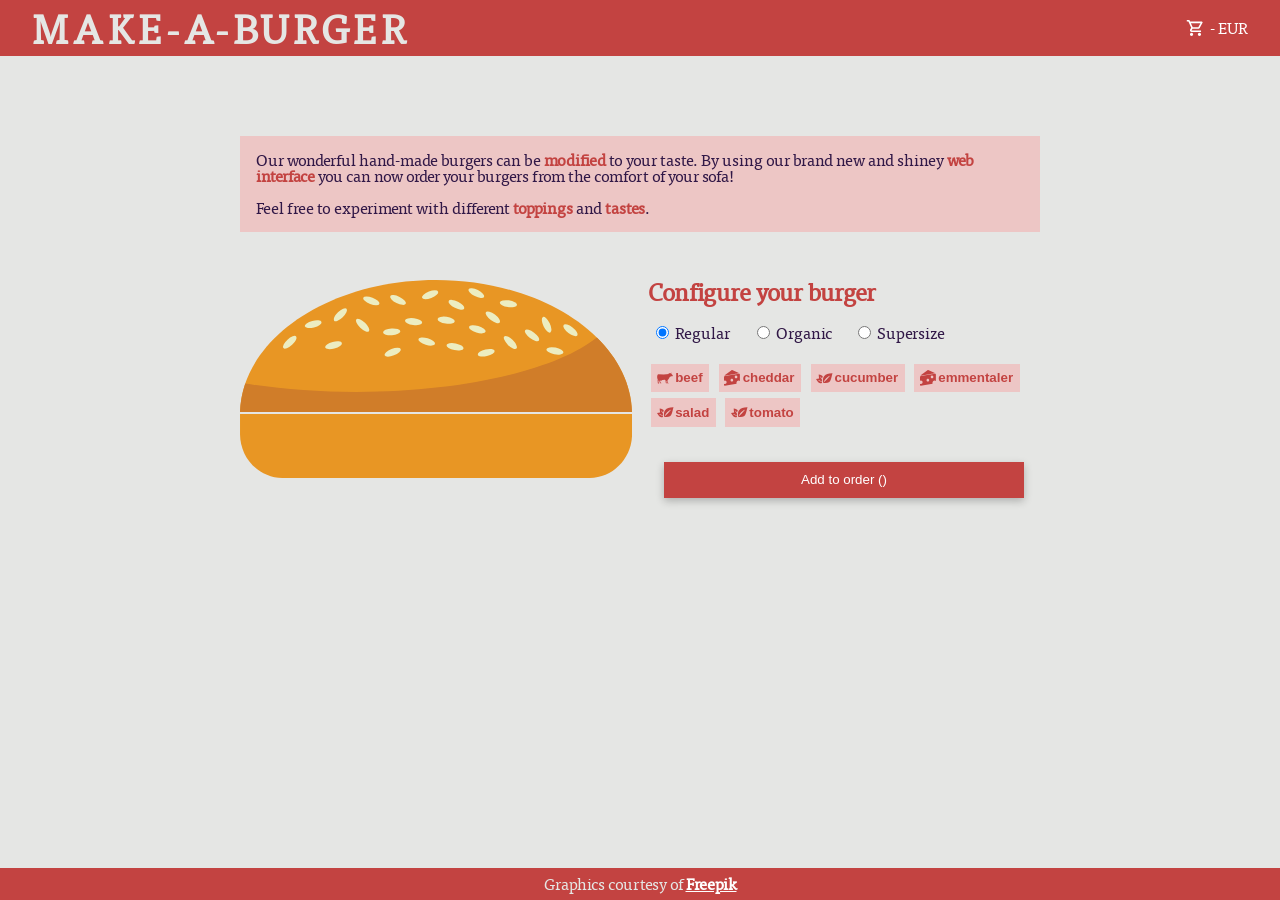
<file: MakeABurger/index.html>
<!DOCTYPE html>
<html lang="en">
<head>
  <meta charset="UTF-8">
  <meta name="viewport" content="width=device-width, initial-scale=1.0">
  <title>Make-a-Burger</title>
  <link rel="stylesheet" href="assets/css/reset.css">
  <link rel="stylesheet" href="assets/css/screen.css">
  <link rel="stylesheet" href="https://fonts.googleapis.com/css2?family=Material+Symbols+Outlined:opsz,wght,FILL,GRAD@20..48,100..700,0..1,-50..200&icon_names=delete">

  <script src="assets/js/script.js"></script>
</head>
<body>
  <header>
    <h1>Make-a-Burger</h1>
    <a id="shopping-cart" href="#">- EUR</a>
  </header>
  <main>
    <div class="introduction">
      <p>
        Our wonderful hand-made burgers can be <em>modified</em> to your taste. By using our brand new and shiney <em>web interface</em> you can now order your burgers from the comfort of your sofa!
      </p>
      <p>
        Feel free to experiment with different <em>toppings</em> and <em>tastes</em>.
      </p>
    </div>
    <section id="configure-form">
      <form>
          <figure>
            <img src="images/top-bun.svg" alt="top-bun">
            <div id="extras"></div>
            <img src="images/bottom-bun.svg" alt="bottom-bun">
          </figure>
          <div class="panel">
            <h2>Configure your burger</h2>
            <div id="types" class="input-group">
              <div>
                <input id="type-regular" type="radio" value="regular" name="type" checked>
                <label for="type-regular">Regular</label>
              </div>
              <div>
                <input id="type-organic" type="radio" value="organic" name="type">
                <label for="type-organic">Organic</label>
              </div>
              <div>
                <input id="type-supersize" type="radio" value="supersize" name="type">
                <label for="type-supersize">Supersize</label>
              </div>
            </div>
            <div id="extra-buttons" class="input-group">
              <button value="beef" class="beef" type="button">beef</button>
              <button value="cheddar"  class="cheese" type="button">cheddar</button>
              <button value="cucumber"  class="leaf" type="button">cucumber</button>
              <button value="emmentaler"  class="cheese" type="button">emmentaler</button>
              <button value="salad"  class="leaf" type="button">salad</button>
              <button value="tomato"  class="leaf" type="button">tomato</button>
            </div>
            <button id="add-burger" class="action" type="submit">Add to order ()</button>
          </div>
      </form>
    </section>

    <section id="confirm-form" class="hidden">
      <form>
        <h2>Order summary</h2>
        <table>
          <thead>
            <tr>
              <th>Burger</th>
              <th>Price</th>
              <th></th>
            </tr>
          </thead>
          <tbody>
          <!--
            <tr>
              <td>Organic burger (2x beef, 1x emmentaler)</td>
              <td>2.54EUR</td>
              <td>
                <span class="material-symbols-outlined">delete</span></td>
            </tr>
            <tr>
              <td>Supersize burger (2x gouda, 1x cucumbumer)</td>
              <td>4.24EUR</td>
              <td>
                <span class="material-symbols-outlined">delete</span>
              </td>
            </tr>
          -->
          </tbody>
          <tfoot>
            <tr>
              <td>Total</td>
              <td id="total-amount"></td>
              <td></td>
            </tr>
          </tfoot>
        </table>
        <div class="buttons">
          <button id="add-new-burger" class="action" type="button">Add another burger</button>
          <button class="action" type="submit">Confirm order</button>
        </div>
      </form>
    </section>

    <section id="success" class="hidden">
      <h2>Your order was confirmed</h2>
      <img src="images/burger-animation.gif" alt="Burger animation">
    </section>
  </main>
  <footer>
    <p>Graphics courtesy of <a href="https://www.freepik.com/">Freepik</a></p>
  </footer>
</body>

</html>
</file>
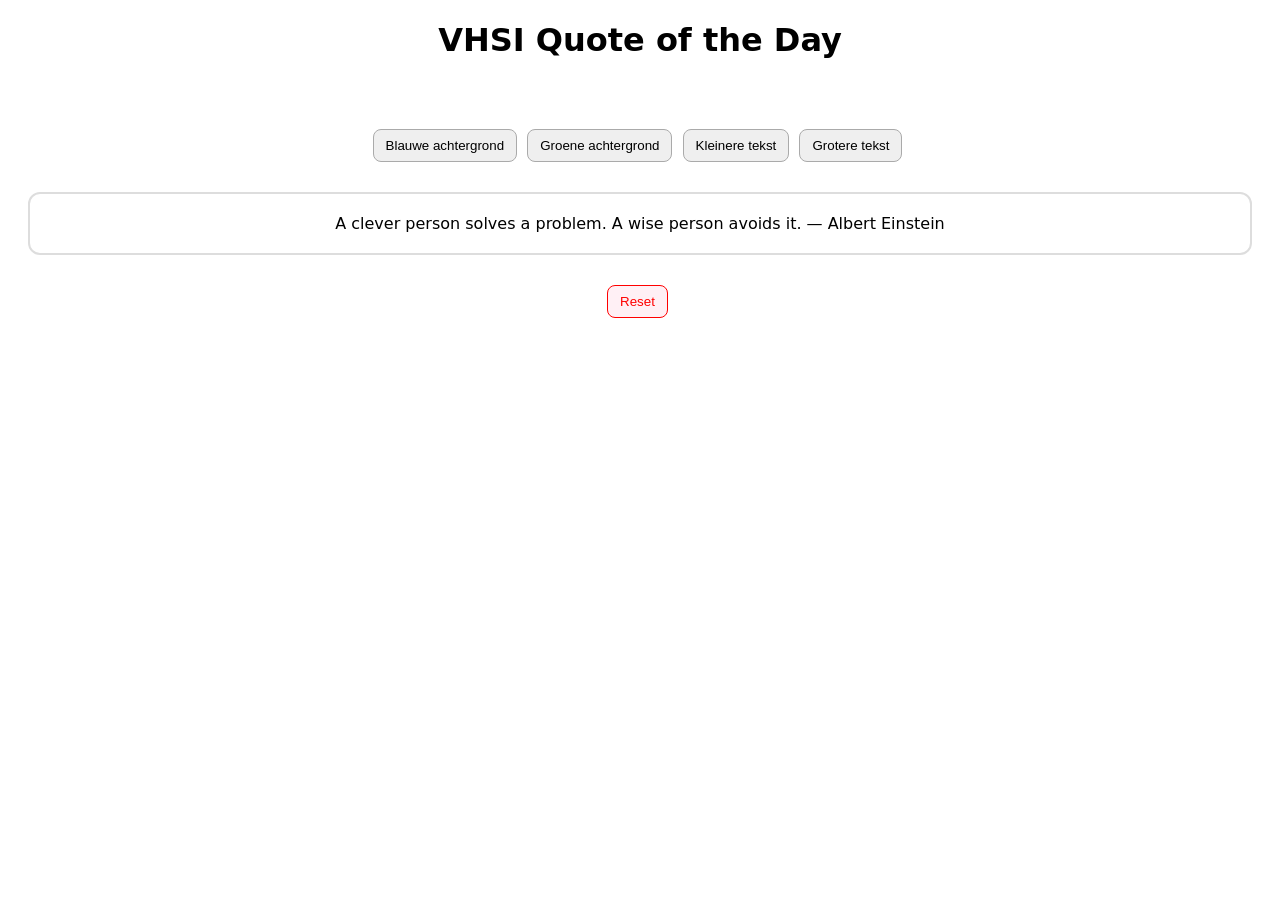
<file: maxime/les_2/start/index.html>
<!doctype html>
<html lang="nl">
<head>
    <meta charset="utf-8">
    <title>VHSI Quote of the Day</title>
    <link rel="icon" href="data:;base64,=">
    <link rel="stylesheet" href="style.css">
    <script src="vhsi-quote.js" defer></script>
</head>
<body>
    <header>
        <h1>VHSI Quote of the Day</h1>
    </header>
    <main>
        <div class="controls">
            <button class="btn blauw">Blauwe achtergrond</button>
            <button class="btn groen">Groene achtergrond</button>
            <button class="btn kleiner">Kleinere tekst</button>
            <button class="btn groter">Grotere tekst</button>
        </div>

        <div class="quote">
            A clever person solves a problem. A wise person avoids it. — Albert Einstein
        </div>

        <button class="btn reset">Reset</button>
    </main>
</body>
</html>
</file>
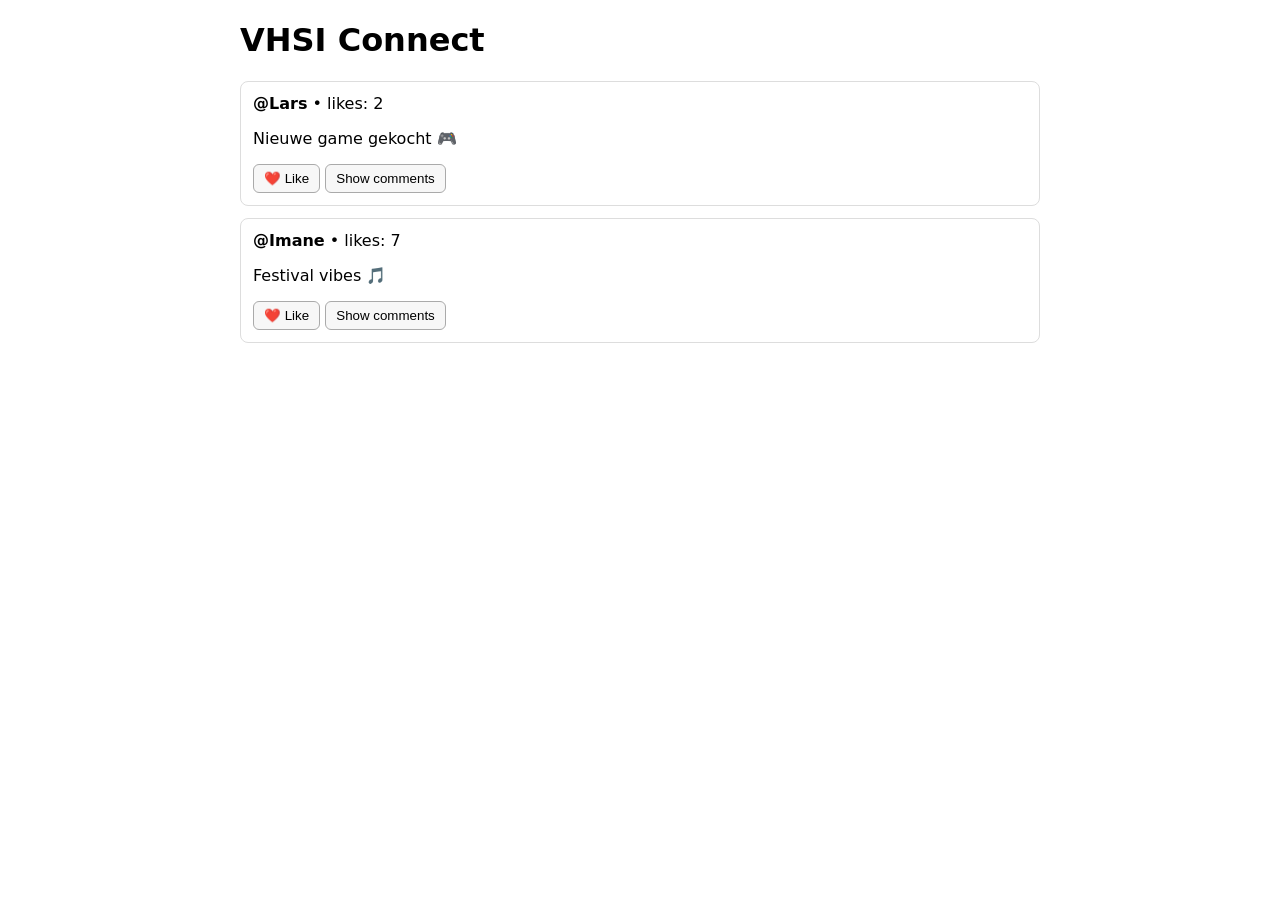
<file: maxime/javascript/Les 1/einde/index.html>
<!doctype html>
<html>
<head>
    <meta charset="utf-8">
    <title>Social Posts</title>
    <link rel="icon" href="data:;base64,=">
    <link rel="stylesheet" href="style.css">
    <script src="vhsi-connect.js" defer></script>
</head>
<body>
    <div class="container">
        <h1>VHSI Connect</h1>
        <div id="feed"></div>
    </div>
</body>
</html>
</file>
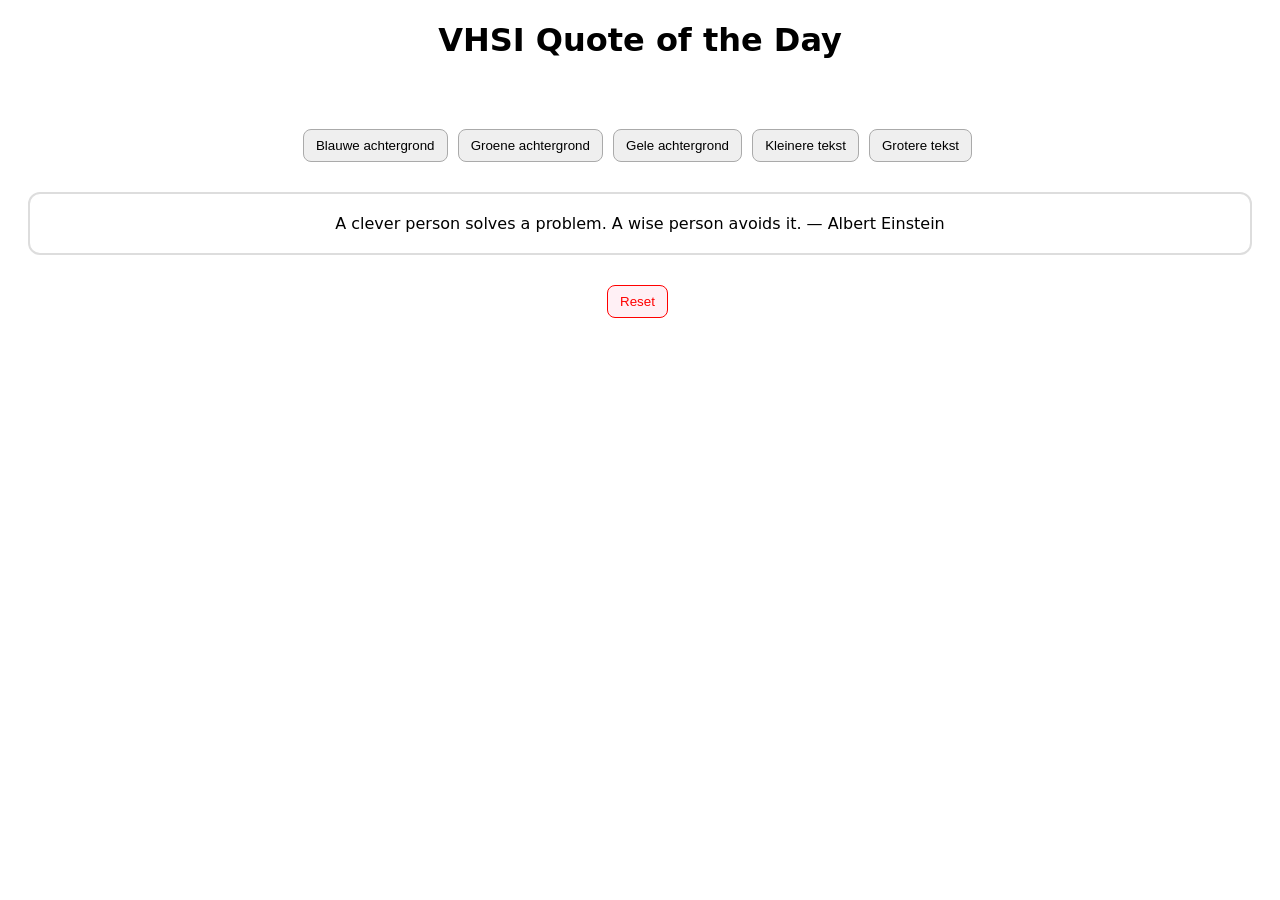
<file: maxime/javascript/Les 2/einde/index.html>
<!doctype html>
<html lang="nl">
<head>
    <meta charset="utf-8">
    <title>VHSI Quote of the Day</title>
    <link rel="icon" href="data:;base64,=">
    <link rel="stylesheet" href="style.css">
    <script src="vhsi-quote.js" defer></script>
</head>
<body>
    <header>
        <h1>VHSI Quote of the Day</h1>
    </header>
    <main>
        <div class="controls">
            <button class="btn" data-action="kleur" data-value="lightblue">Blauwe achtergrond</button>
            <button class="btn" data-action="kleur" data-value="lightgreen">Groene achtergrond</button>
            <button class="btn" data-action="kleur" data-value="yellow">Gele achtergrond</button>
            <button class="btn" data-action="grootte" data-value="-2">Kleinere tekst</button>
            <button class="btn" data-action="grootte" data-value="4">Grotere tekst</button>
        </div>

        <div class="quote">
            A clever person solves a problem. A wise person avoids it. — Albert Einstein
        </div>

        <button class="btn reset" data-action="reset">Reset</button>
    </main>
</body>
</html>
</file>
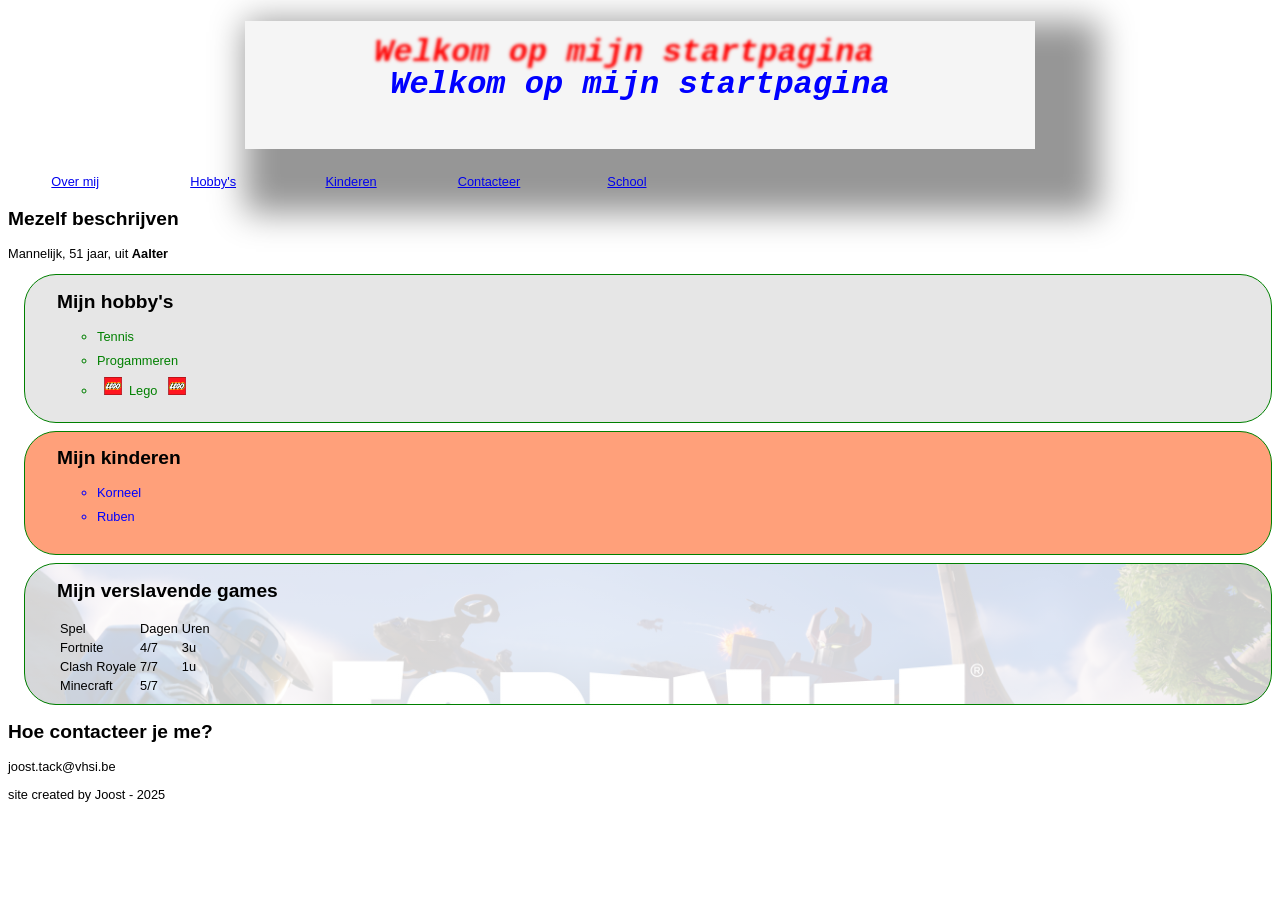
<file: Css/start.html>
<!DOCTYPE html>
<html>
    <!--
    Naast html bestaat er ook een MarkDown editor
    -->
<head>
    <title>Mijn startpagina</title>
    <link rel="stylesheet" href="assets/css/opmaak.css"><!--link naar een externe css file = best practice-->
</head>
<body>
    <header>
        <h1><em>Welkom op mijn startpagina</em></h1>
        <nav>
            <a href="#over">Over mij</a><!-- # binnen de pagina-->
            <a href="#hobby">Hobby's</a>
            <a href="#kinderen">Kinderen</a>
            <a href="#contact">Contacteer</a>
            <a href="http://www.vhsi.be">School</a>
        </nav>
    </header>
    <main>
    <section id="over">
        <h2>Mezelf beschrijven</h2>
        <p>Mannelijk, 51 jaar, uit <strong>Aalter</strong></p><!--strong gebruiken en niet de b-->
    </section>
    <section>
        <article class="hobby" id="hobby">
            <h2>Mijn hobby's</h2>
            <ul><!--unsorted list (bullet), ol (nummers)-->
                <li>Tennis</li><!--list items-->
                <li>Progammeren</li>
                <li class="lego">Lego
                    <img src="assets/images/lego.png" alt="lego logo" width="30px" >
                    <!--best een relatief pad en geen absoluut met c:/... -->
                </li>
            </ul>
        </article>
        <article class="kinderen" id="kinderen">
            <h2>Mijn kinderen</h2>
            <ul>
                <li>Korneel</li>
                <li>Ruben</li>
            </ul>
        </article>
        <article class="games" id="games">
            <h2>Mijn verslavende games</h2>
            <div><!--blok waar je geen semantic tag voor hebt-->
            <table>
                <thead> <!--rij titel-->
                    <tr>
                        <td>Spel</td>
                        <td>Dagen</td>
                        <td>Uren</td>
                    </tr>
                </thead>
                <tr>
                    <td>Fortnite</td><!--td table data-->
                    <td>4/7</td>
                    <td>3u</td>
                </tr>
                <tr>
                    <td>Clash Royale</td>
                    <td>7/7</td>
                    <td>1u</td>
                </tr>
                <tr>
                    <td>Minecraft</td>
                    <td>5/7</td>
                    
                </tr>
            </table>
            </div>
        </article>
        </section>
    <section id="contact"><!--id is de naam-->
        <h2>Hoe contacteer je me?</h2>
        <p>joost.tack@vhsi.be</p>
    </section>
    </main>
    <footer>
        <p>site created by Joost - 2025</p>
    </footer>
</body>
</html>

<!--
structuur
html
 head
 body
  header
   nav (links)
  main
   section
    article
     (div) - als er geen semantic tag voorhanden is
  footer
-->
</file>
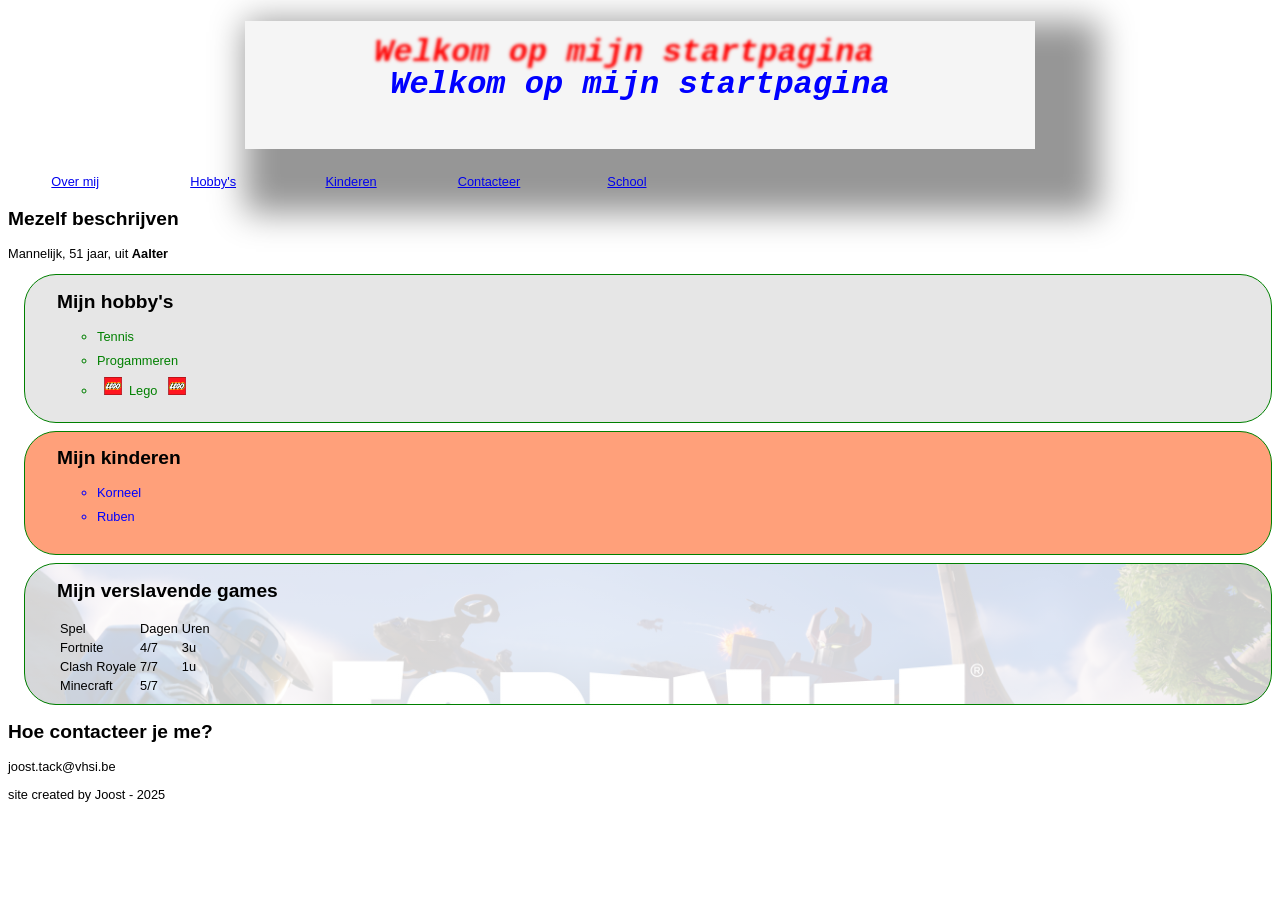
<file: Html/start.html>
<!DOCTYPE html>
<html>
    <!--
    Naast html bestaat er ook een MarkDown editor
    -->
<head>
    <title>Mijn startpagina</title>
    <link rel="stylesheet" href="assets/css/opmaak.css"><!--link naar een externe css file = best practice-->
</head>
<body>
    <header>
        <h1><em>Welkom op mijn startpagina</em></h1>
        <nav>
            <a href="#over">Over mij</a><!-- # binnen de pagina-->
            <a href="#hobby">Hobby's</a>
            <a href="#kinderen">Kinderen</a>
            <a href="#contact">Contacteer</a>
            <a href="http://www.vhsi.be">School</a>
        </nav>
    </header>
    <main>
    <section id="over">
        <h2>Mezelf beschrijven</h2>
        <p>Mannelijk, 51 jaar, uit <strong>Aalter</strong></p><!--strong gebruiken en niet de b-->
    </section>
    <section>
        <article class="hobby" id="hobby">
            <h2>Mijn hobby's</h2>
            <ul><!--unsorted list (bullet), ol (nummers)-->
                <li>Tennis</li><!--list items-->
                <li>Progammeren</li>
                <li class="lego">Lego
                    <img src="assets/images/lego.png" alt="lego logo" width="30px" >
                    <!--best een relatief pad en geen absoluut met c:/... -->
                </li>
            </ul>
        </article>
        <article class="kinderen" id="kinderen">
            <h2>Mijn kinderen</h2>
            <ul>
                <li>Korneel</li>
                <li>Ruben</li>
            </ul>
        </article>
        <article class="games" id="games">
            <h2>Mijn verslavende games</h2>
            <div><!--blok waar je geen semantic tag voor hebt-->
            <table>
                <thead> <!--rij titel-->
                    <tr>
                        <td>Spel</td>
                        <td>Dagen</td>
                        <td>Uren</td>
                    </tr>
                </thead>
                <tr>
                    <td>Fortnite</td><!--td table data-->
                    <td>4/7</td>
                    <td>3u</td>
                </tr>
                <tr>
                    <td>Clash Royale</td>
                    <td>7/7</td>
                    <td>1u</td>
                </tr>
                <tr>
                    <td>Minecraft</td>
                    <td>5/7</td>
                    
                </tr>
            </table>
            </div>
        </article>
        </section>
    <section id="contact"><!--id is de naam-->
        <h2>Hoe contacteer je me?</h2>
        <p>joost.tack@vhsi.be</p>
    </section>
    </main>
    <footer>
        <p>site created by Joost - 2025</p>
    </footer>
</body>
</html>

<!--
structuur
html
 head
 body
  header
   nav (links)
  main
   section
    article
     (div) - als er geen semantic tag voorhanden is
  footer
-->
</file>
<file: MakeABurger/assets/css/screen.css>
:root {
  --neutral-color: #E5E6E4;
  --primary-color: hsl(1, 52%, 51%);
  --primary-color-light: hsl(1, 52%, 85%);
  --dark-color: #311847;
  --accent-color: #218380;
}

@font-face {
    font-family: 'tisaproregular';
    src: url('../fonts/tisapro-regular-webfont.woff') format('woff');
    font-weight: normal;
    font-style: normal;

}

.cheese {
  --background-image: url("../media/cheese.svg");
}

.beef {
  --background-image: url("../media/beef.svg");
}

.leaf {
  --background-image: url("../media/leaf.svg");
}

.cheese:hover {
  --background-image: url("../media/cheese-white.svg");
}

.beef:hover {
  --background-image: url("../media/beef-white.svg");
}

.leaf:hover {
  --background-image: url("../media/leaf-white.svg");
}

body {
  background-color: var(--neutral-color);
  color: var(--dark-color);
  font-family: "tisaproregular", sans-serif;
  font-size: 1rem;
  height: 100vh;

  display: flex;
  flex-direction: column;
}

header, footer {
  background-color: var(--primary-color);
  color: var(--neutral-color);
  padding: 0.5em;
}

header {
  margin-bottom: 5rem;
  padding: 0.5em 2rem;
  display: flex;
  align-items: center;
}

footer {
  text-align: center;
}

h1 {
  display: inline-block;
  text-transform: uppercase;
  letter-spacing: 0.3rem;
  font-weight: bold;
  font-size: 2.5rem;
}

em {
  color: var(--primary-color);
  font-weight: bold;
}

main {
  width: 95%;
  max-width: 50rem;
  margin: 0 auto;
  flex: 1 0 auto;
}

.introduction {
  background-color: var(--primary-color-light);
  padding: 1rem;
  margin: 0 auto;

  margin-bottom: 3rem;
}

p + p {
  margin-top: 1rem;
}

#configure-form form {
  margin: 0 auto;
  margin-bottom: 5rem;
  display: flex;
  gap: 1rem;
}

#configure-form form > * {
  flex: 1 1 0;
}

.label-input {
  width: max-content;
  margin: 0 auto;
  margin-bottom: 1rem;
}

.panel {
  display: flex;
  flex-direction: column;
}

h2 {
  color: var(--primary-color);
  font-weight: bold;
  font-size: 1.5rem;
  margin-bottom: 1rem;
}

.input-group {
  margin-bottom: 1rem;
}

.input-group div {
  display: inline-block;
  margin: 0.2rem;
}

input[type=radio] + label {
  margin-right: 0.75rem;
}

div.buttons {
  width: max-content;
  margin-left: auto;
}

button {
  border: none;
}

.input-group button {
  background-color: var(--primary-color-light);
  color: var(--primary-color);
  padding: 0.5em;
  font-weight: bold;
  margin: 0.2rem;

  padding-left: 1.5rem;
  background-image: var(--background-image);
  background-repeat: no-repeat;
  background-size: 1.5rem 1rem;
  background-position: 0.1rem center;
}

button.action {
  color: white;
  padding: 0.8em;
  background-color: var(--primary-color);
  box-shadow: rgba(0, 0, 0, 0.24) 0 0.2rem 0.5rem;
  display: inline-block;
  margin: 1rem;
}

button:hover {
  background-color: var(--dark-color);
  color: white;
}

#confirm-form button {
  width: 20ch;
  margin-left: auto;
}

table {
  width: 100%;
  margin: 0 auto;
  margin-bottom: 3rem;
}

thead th:not(:last-child) {
  background-color: var(--primary-color);
  color: white;
  font-weight: bold;

  border-bottom: 0.1rem solid var(--primary-color);
}

tfoot td:not(:last-child) {
  border-top: 0.1rem solid var(--primary-color);
  color: var(--primary-color);
  font-weight: bold;
}

td, th {
  padding: 0.5rem;
  text-align: left;
  vertical-align: middle;
}

:is(td, th):nth-child(2) {
  text-align: right;
}

:is(td,th):last-child {
  text-align: center;
  vertical-align: bottom;
  padding: 0;
  width: 0.8rem;
}

td:last-child span {
  position: relative;
  scale: 0.8;
  top: -0.18rem;
  left: -0.2rem;
  cursor: pointer;

  &:hover {
    color: var(--primary-color);
  }
}

footer a {
  color: white;
  font-weight: bold;
}

section.hidden {
  display: none;
}

#shopping-cart {
  display: inline-block;
  margin-left: auto;
  text-align: right;
  padding-left: 1.5rem;

  background-image: url("../media/shopping-cart.svg");
  background-repeat: no-repeat;
  background-size: 1.2rem;
  background-position: center left;

  color: white;
  text-decoration: none;
}

#success h2 {
  text-align: center;
  margin-bottom: 0;
}

#success img {
  display: block;
  margin: 0 auto;
}
</file>
<file: maxime/les_2/start/style.css>
body {
    font-family: system-ui;
}

header {
    text-align: center;
}

main {
    padding: 20px;
    margin: 50px 0 50px 0;
    text-align: center;
}

.quote {
    padding: 20px 20px 20px 20px;
    margin: 30px 0 30px 0;
    border: 2px solid #ddd;
    border-radius: 12px;
    transition: all .5s ease;
}

.btn {
    padding: 8px 12px;
    margin-right: 5px;
    border-radius: 8px;
    border: 1px solid #aaaaaa;
    cursor: pointer;
}

.btn.reset {
    color: red;
    border-color: red;
    background-color: lavenderblush;
}
</file>
<file: maxime/javascript/Les 1/einde/style.css>
.container {
    max-width: 800px;
    margin: 0 auto;
    font-family: system-ui, sans-serif;
}

.post {
    border: 1px solid #ddd;
    border-radius: 8px;
    padding: 12px;
    margin: 12px 0;
}

.btn {
    padding: 6px 10px;
    border: 1px solid #aaa;
    background: #f7f7f7;
    cursor: pointer;
    border-radius: 6px;

    &.liked {
        color: red;
        background-color: lightpink;
        font-weight: 700;
    }
}

.bold {
    font-weight: bold;
}

.hidden {
    display: none;
    visibility: hidden;
}
</file>
<file: maxime/javascript/Les 2/einde/style.css>
body {
    font-family: system-ui;
}

header {
    text-align: center;
}

main {
    padding: 20px;
    margin: 50px 0 50px 0;
    text-align: center;
}

.quote {
    padding: 20px 20px 20px 20px;
    margin: 30px 0 30px 0;
    border: 2px solid #ddd;
    border-radius: 12px;
    transition: all 0.5s ease;
}

.btn {
    padding: 8px 12px;
    margin-right: 5px;
    border-radius: 8px;
    border: 1px solid #aaaaaa;
    cursor: pointer;
}

.btn.reset {
    color: red;
    border-color: red;
    background-color: lavenderblush;
}
</file>
<file: Css/assets/css/opmaak.css>
/*css = cascading style sheets*/
body{
    font-family:'Franklin Gothic Medium', 'Arial Narrow', Arial, sans-serif;
    font-size: 0.8rem;
}

header h1{
    background-color:rgb(245, 245,245);
    width: 60%;
    margin-left: auto;
    margin-right: auto;
    text-align: center;
    padding: 1rem;
    line-height: 6rem;
    box-shadow: 2rem 2rem  2rem 2rem rgb(150, 150,150) ;
    text-shadow:-1rem -2rem 0.2rem red;
}

h1{/*directe verwijzing naar semantic tag*/ 
   font-family: 'Courier New', Courier, monospace;
    color:blue;/*eigenschap: waarde*/
    font-size: 2rem;
}

li{
    color: green;
    list-style-type:circle;
    height: 1.5rem; 
}

.lego{
    background-image: url(../images/lego.png);
    background-size: 2rem;
    background-repeat: no-repeat;
    padding-left: 2rem;
    background-position: left top;
  
}

.kinderen li{
    color: blue;
}

article{
    margin-left: 1rem;
    margin-bottom: 0.5rem;
    padding:2rem;
    padding-top: 0rem;
    padding-bottom: 0.5rem;
    border: solid 0.1rem green;
    background-color: rgb(230, 230,230);
    border-radius: 2rem;
}

.kinderen{
  background-color: lightsalmon;  
}

.games{
  background: 
    linear-gradient(rgba(255, 255, 255, 0.8), rgba(255, 255, 255, 0.8)), 
    url('../images/fortnite.jpg');
    background-position:top center;
    background-size: cover;
    background-repeat: no-repeat;
}

img{
    width: 2rem;
}


nav{
    /*background-color: yellow;*/
    width: 100%;
}

a{
    /*background-color: red;*/
    display: inline-block;
    width: 8rem;
    text-align: center;
    padding: 0.2rem;
}

a:hover{/*enkel als je erover beweegt*/
    color:red;
}
</file>
<file: Html/assets/css/opmaak.css>
/*css = cascading style sheets*/
body{
    font-family:'Franklin Gothic Medium', 'Arial Narrow', Arial, sans-serif;
    font-size: 0.8rem;
}

header h1{
    background-color:rgb(245, 245,245);
    width: 60%;
    margin-left: auto;
    margin-right: auto;
    text-align: center;
    padding: 1rem;
    line-height: 6rem;
    box-shadow: 2rem 2rem  2rem 2rem rgb(150, 150,150) ;
    text-shadow:-1rem -2rem 0.2rem red;
}

h1{/*directe verwijzing naar semantic tag*/ 
   font-family: 'Courier New', Courier, monospace;
    color:blue;/*eigenschap: waarde*/
    font-size: 2rem;
}

li{
    color: green;
    list-style-type:circle;
    height: 1.5rem; 
}

.lego{
    background-image: url(../images/lego.png);
    background-size: 2rem;
    background-repeat: no-repeat;
    padding-left: 2rem;
    background-position: left top;
  
}

.kinderen li{
    color: blue;
}

article{
    margin-left: 1rem;
    margin-bottom: 0.5rem;
    padding:2rem;
    padding-top: 0rem;
    padding-bottom: 0.5rem;
    border: solid 0.1rem green;
    background-color: rgb(230, 230,230);
    border-radius: 2rem;
}

.kinderen{
  background-color: lightsalmon;  
}

.games{
  background: 
    linear-gradient(rgba(255, 255, 255, 0.8), rgba(255, 255, 255, 0.8)), 
    url('../images/fortnite.jpg');
    background-position:top center;
    background-size: cover;
    background-repeat: no-repeat;
}

img{
    width: 2rem;
}


nav{
    /*background-color: yellow;*/
    width: 100%;
}

a{
    /*background-color: red;*/
    display: inline-block;
    width: 8rem;
    text-align: center;
    padding: 0.2rem;
}

a:hover{/*enkel als je erover beweegt*/
    color:red;
}
</file>
